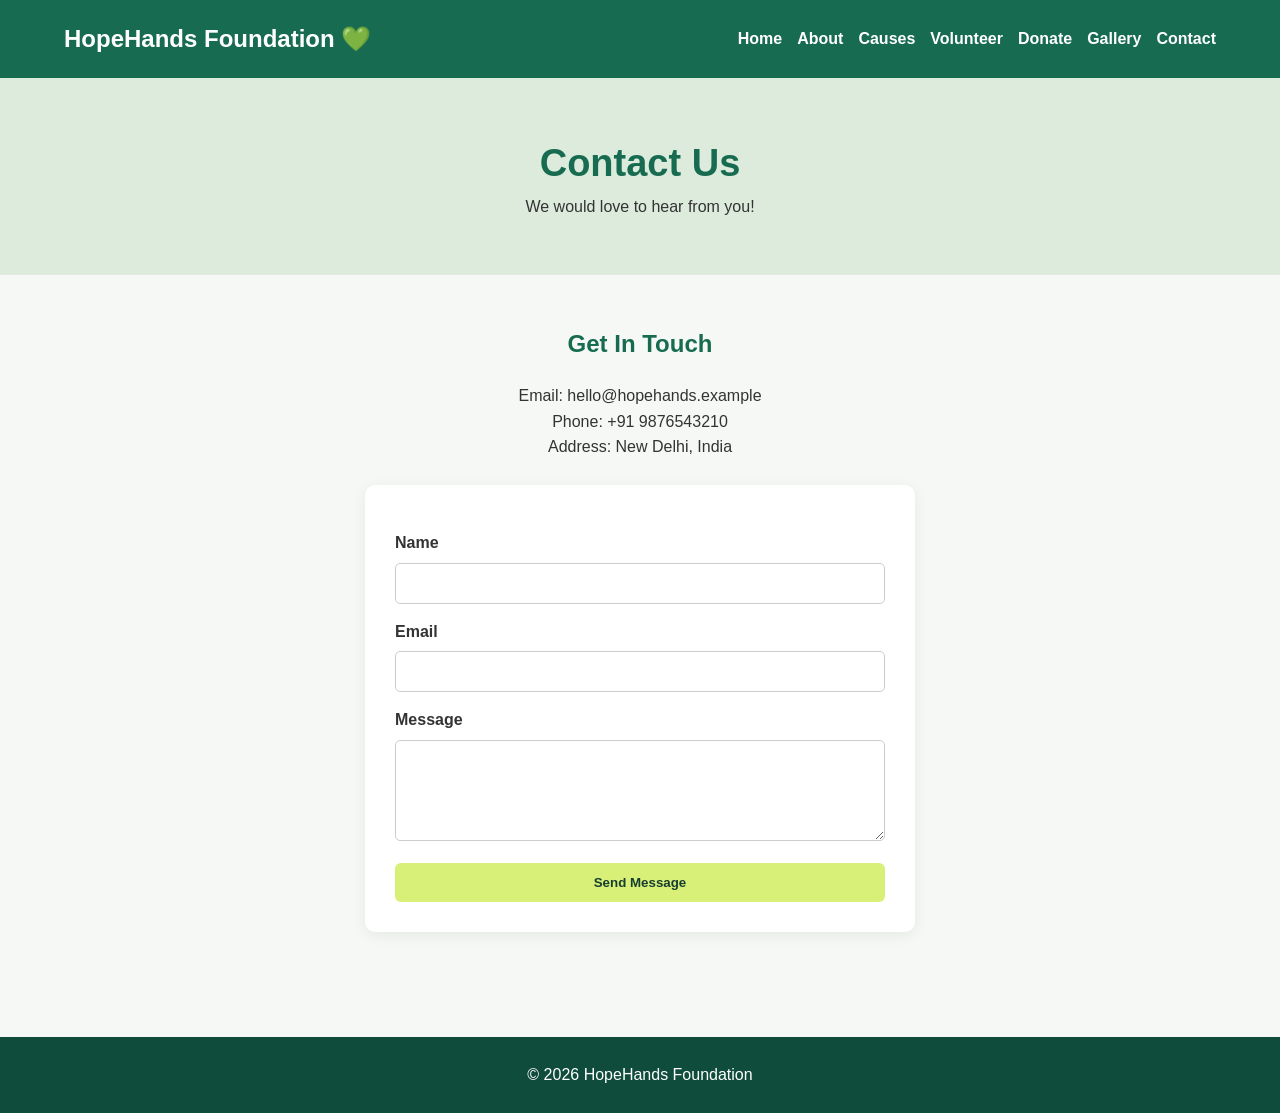
<file: contact.html>
<!DOCTYPE html>
<html lang="en">
<head>
    <meta charset="UTF-8">
    <meta name="viewport" content="width=device-width, initial-scale=1.0">
    <title>Contact Us</title>
    <link rel="stylesheet" href="style.css">
    <script src="script.js" defer></script>
</head>
<body>
<header>
    <h2>HopeHands Foundation 💚 </h2>
    <nav>
        <a href="index.html">Home</a>
        <a href="about.html">About</a>
        <a href="causes.html">Causes</a>
        <a href="volunteer.html">Volunteer</a>
        <a href="donate.html">Donate</a>
        <a href="gallery.html">Gallery</a>
        <a href="contact.html">Contact</a>
    </nav>
</header>
<section class="page-title">
    <h1>Contact Us</h1>
    <p>We would love to hear from you!</p>
</section>
<section class="container">
    <h2>Get In Touch</h2>
    <p>Email: hello@hopehands.example</p>
    <p>Phone: +91 9876543210</p>
    <p>Address: New Delhi, India</p>
    <form id="contactForm">
        <label>Name</label>
        <input type="text" id="contactName" required>
        <label>Email</label>
        <input type="email" id="contactEmail" required>
        <label>Message</label>
        <textarea id="contactText" rows="5" required></textarea>
        <button class="btn" type="submit">Send Message</button>
    </form>
    <p id="contactMessage"></p>
</section>
<footer>
    <p>© 2026 HopeHands Foundation</p>
</footer>
</body>
</html>
</file>
<file: style.css>
* {
    margin: 0;
    padding: 0;
    box-sizing: border-box;
}
body {
    font-family: Arial, sans-serif;
    background: #f5f8f5;
    color: #333;
    line-height: 1.6;
}
header {
    background: #176b50;
    color: white;
    padding: 20px 5%;
    display: flex;
    justify-content: space-between;
    align-items: center;
    flex-wrap: wrap;
}
header h2 {
    font-size: 24px;
}
nav {
    display: flex;
    flex-wrap: wrap;
    gap: 15px;
}
nav a {
    color: white;
    text-decoration: none;
    font-weight: bold;
}
nav a:hover {
    color: #d8f078;
}
.hero {
    background: linear-gradient(120deg, #104c3b, #238b65);
    color: white;
    text-align: center;
    padding: 110px 20px;
}
.hero h1 {
    font-size: 42px;
    margin-bottom: 15px;
}
.hero p {
    font-size: 18px;
    margin-bottom: 25px;
}
.btn {
    background: #d8f078;
    color: #173e2e;
    border: none;
    padding: 12px 25px;
    display: inline-block;
    border-radius: 6px;
    text-decoration: none;
    cursor: pointer;
    font-weight: bold;
    margin-top: 15px;
}
.btn:hover {
    background: #c2e45d;
}
.page-title {
    background: #dcebdc;
    text-align: center;
    padding: 55px 20px;
}
.page-title h1 {
    color: #176b50;
    font-size: 38px;
}
.container {
    padding: 50px 8%;
    text-align: center;
}
.container h2 {
    margin-bottom: 20px;
    color: #176b50;
}
.stats {
    display: flex;
    justify-content: center;
    flex-wrap: wrap;
    gap: 40px;
    margin-top: 30px;
}
.stats div {
    background: white;
    padding: 25px;
    min-width: 180px;
    border-radius: 10px;
    box-shadow: 0 3px 12px #0001;
}
.stats h3 {
    color: #176b50;
    font-size: 30px;
}
.cards {
    display: grid;
    grid-template-columns: repeat(3, 1fr);
    gap: 25px;
    margin-top: 30px;
}
.card {
    background: white;
    padding: 30px;
    border-radius: 10px;
    box-shadow: 0 3px 12px #0001;
}
.card h3 {
    color: #176b50;
    margin-bottom: 10px;
}
form {
    max-width: 550px;
    margin: 25px auto;
    background: white;
    padding: 30px;
    border-radius: 10px;
    box-shadow: 0 3px 15px #0001;
    text-align: left;
}
label {
    display: block;
    margin-top: 15px;
    font-weight: bold;
}
input, textarea, select {
    width: 100%;
    padding: 12px;
    margin-top: 7px;
    border: 1px solid #ccc;
    border-radius: 5px;
}

form .btn {
    width: 100%;
}
.progress-container {
    width: 100%;
    height: 25px;
    background: #ddd;
    border-radius: 20px;
    overflow: hidden;
    margin: 20px 0;
}
#progressBar {
    width: 50%;
    height: 100%;
    background: #176b50;
    transition: width 0.5s;
}
.amount-buttons {
    display: flex;
    justify-content: center;
    flex-wrap: wrap;
    gap: 10px;
    margin: 20px 0;
}
.amount-buttons button {
    background: #dcebdc;
    color: #176b50;
    border: 1px solid #176b50;
    padding: 12px 20px;
    cursor: pointer;
    border-radius: 5px;
}
.amount-buttons button:hover,
.amount-buttons button.selected {
    background: #176b50;
    color: white;
}
.small-note {
    font-size: 13px;
    color: #666;
}
.gallery {
    display: grid;
    grid-template-columns: repeat(3, 1fr);
    gap: 20px;
}
.gallery img {
    width: 100%;
    height: 220px;
    object-fit: cover;
    border-radius: 10px;
    cursor: pointer;
    transition: transform 0.3s;
}
.gallery img:hover {
    transform: scale(1.04);
}
.lightbox {
    display: none;
    position: fixed;
    inset: 0;
    background: rgba(0,0,0,0.9);
    z-index: 100;
    justify-content: center;
    align-items: center;
    padding: 20px;
}
.lightbox.open {
    display: flex;
}
.lightbox img {
    max-width: 90%;
    max-height: 80vh;
    object-fit: contain;
}
#closeLightbox {
    position: absolute;
    top: 20px;
    right: 30px;
    color: white;
    background: none;
    border: none;
    font-size: 40px;
    cursor: pointer;
}
footer {
    background: #104c3b;
    color: white;
    text-align: center;
    padding: 25px;
    margin-top: 30px;
}
@media (max-width: 768px) {
    header {
        flex-direction: column;
        gap: 15px;
    }
    nav {
        justify-content: center;
    }
    .hero h1 {
        font-size: 30px;
    }
    .cards {
        grid-template-columns: 1fr;
    }
    .gallery {
        grid-template-columns: repeat(2, 1fr);
    }
    .stats {
        gap: 15px;
    }
}
@media (max-width: 480px) {
    nav {
        flex-direction: column;
        align-items: center;
    }
    .gallery {
        grid-template-columns: 1fr;
    }
    .hero {
        padding: 70px 15px;
    }
    .container {
        padding: 35px 15px;
    }
}

/* ===== ENHANCED HOME PAGE ===== */

.hero {
    background:
        linear-gradient(rgba(0, 40, 25, 0.65),
                        rgba(0, 40, 25, 0.65)),
        url("https://images.unsplash.com/photo-1469571486292-0ba58a3f068b?w=1600")
        center/cover no-repeat;

    min-height: 480px;
    display: flex;
    justify-content: center;
    align-items: center;
    padding: 80px 20px;
}

.hero-content {
    max-width: 800px;
    text-align: center;
}

.hero h1 {
    font-size: clamp(32px, 5vw, 52px);
}

.secondary-btn {
    background: white;
    color: #176b50;
    margin-left: 10px;
}

/* ===== IMAGE CARDS ===== */

.image-card {
    padding: 0;
    overflow: hidden;
    text-align: left;
    transition: transform 0.3s, box-shadow 0.3s;
}

.image-card img {
    width: 100%;
    height: 210px;
    object-fit: cover;
    display: block;
}

.image-card h3,
.image-card p {
    margin: 15px 20px;
}

.image-card:hover {
    transform: translateY(-6px);
    box-shadow: 0 8px 22px #0002;
}

/* ===== ABOUT PAGE ===== */

.about-section {
    display: flex;
    align-items: center;
    gap: 40px;
    text-align: left;
}

.about-image,
.about-text {
    flex: 1;
}

.about-image img {
    width: 100%;
    height: 350px;
    object-fit: cover;
    border-radius: 12px;
}

.about-text p {
    margin-bottom: 15px;
}

/* ===== VOLUNTEER PAGE ===== */

.volunteer-section {
    display: flex;
    align-items: center;
    gap: 35px;
    text-align: left;
}

.volunteer-section form,
.volunteer-image {
    flex: 1;
    min-width: 0;
}

.volunteer-image img {
    width: 100%;
    height: 350px;
    object-fit: cover;
    border-radius: 12px;
}

.volunteer-image h2 {
    margin-top: 20px;
}

/* ===== DONATION PAGE ===== */

.donation-image {
    width: 100%;
    max-width: 750px;
    height: 280px;
    object-fit: cover;
    border-radius: 12px;
    margin-bottom: 25px;
}

.donation-section {
    max-width: 900px;
    margin: auto;
}

/* ===== CALL TO ACTION ===== */

.cta-section {
    text-align: center;
    background: #dcebdc;
    padding: 60px 20px;
}

.cta-section h2 {
    color: #176b50;
    margin-bottom: 10px;
}

/* ===== RESPONSIVE IMAGE LAYOUT ===== */

@media (max-width: 768px) {

    .about-section,
    .volunteer-section {
        flex-direction: column;
    }

    .about-image,
    .about-text,
    .volunteer-image,
    .volunteer-section form {
        width: 100%;
    }

    .secondary-btn {
        margin-left: 0;
    }

    .hero {
        min-height: 400px;
    }
}

@media (max-width: 480px) {

    .image-card img {
        height: 190px;
    }

    .about-image img,
    .volunteer-image img {
        height: 250px;
    }

    .donation-image {
        height: 200px;
    }
}
</file>
